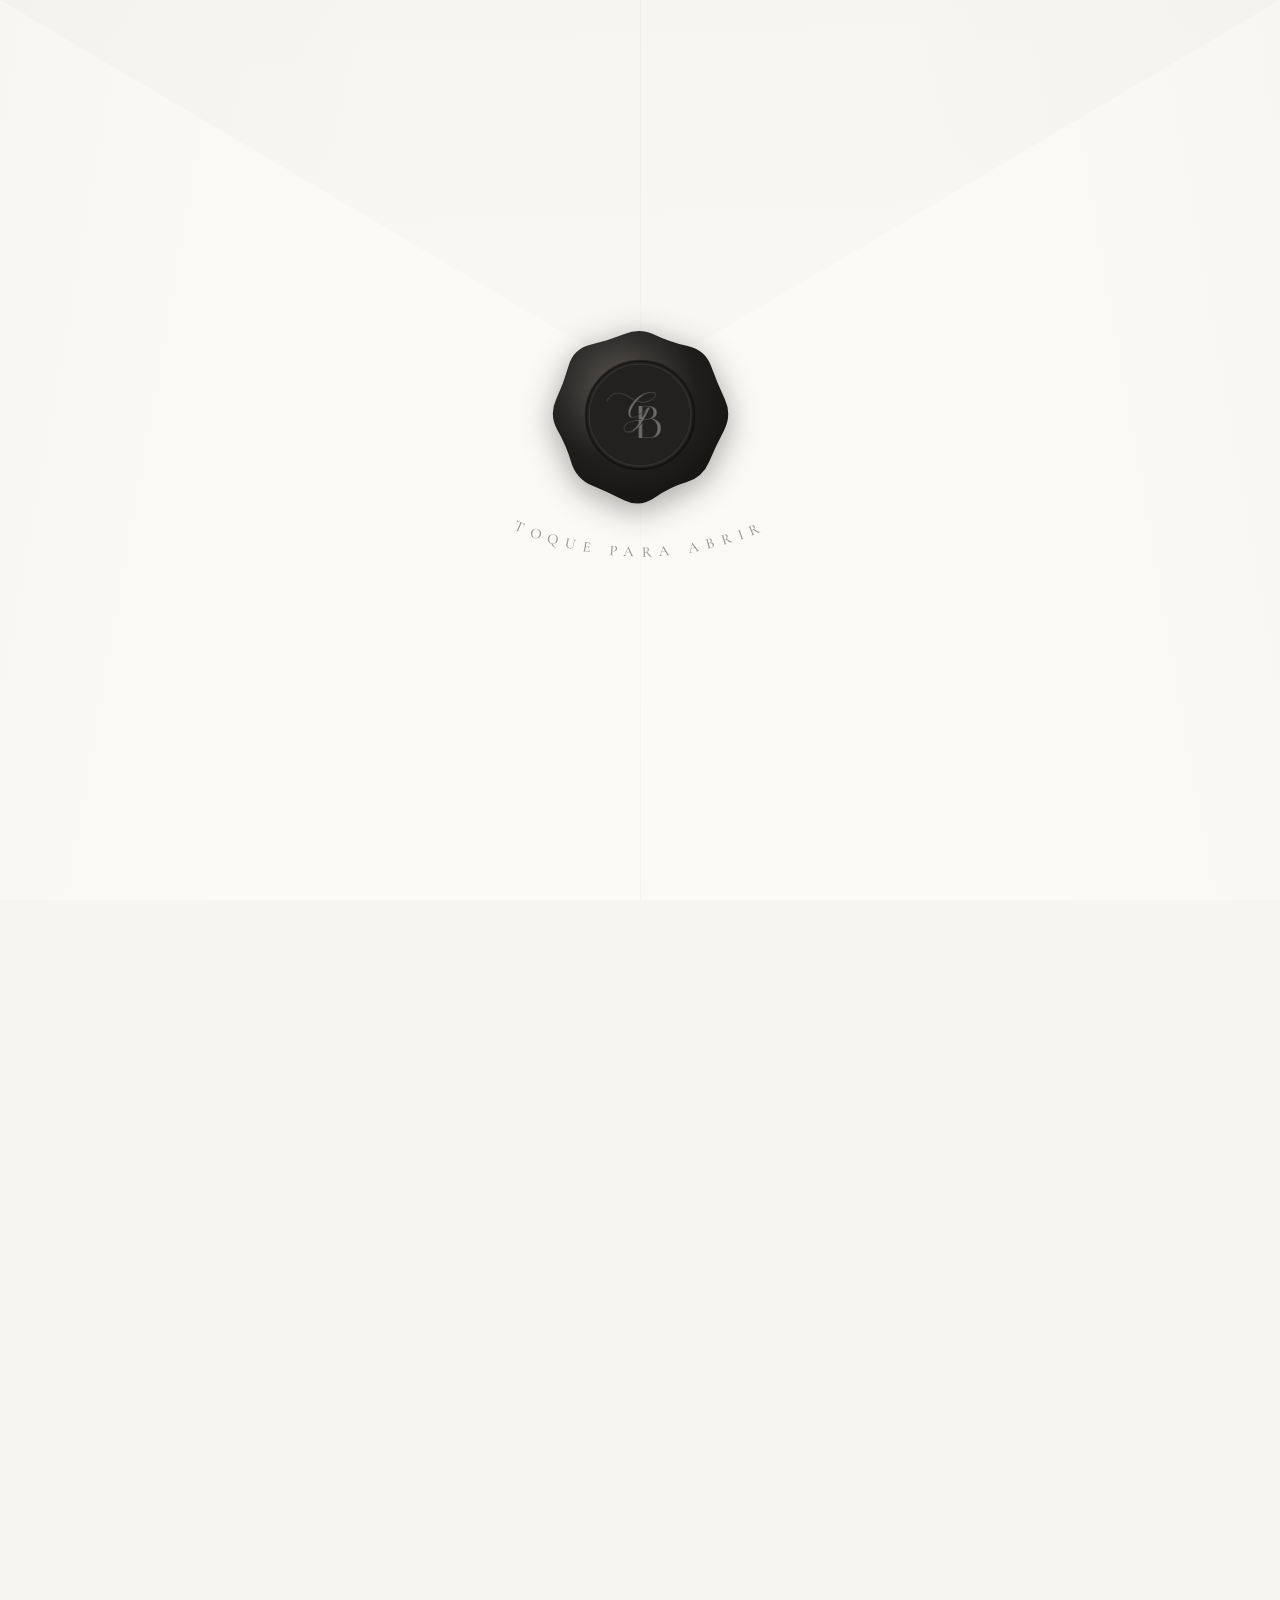
<file: convite/index.html>
<!DOCTYPE html>
<html lang="pt-BR">
<head>
<meta charset="UTF-8">
<meta name="viewport" content="width=device-width, initial-scale=1">
<title>Convite — Guilherme &amp; Barbara</title>
<meta name="description" content="Você está convidado para o casamento de Guilherme & Barbara. Domingo, 29 de novembro de 2026.">

<meta property="og:type" content="website">
<meta property="og:title" content="Convite — Guilherme & Barbara">
<meta property="og:description" content="Você está convidado! Toque para abrir o convite do nosso casamento. 29 de novembro de 2026.">
<meta property="og:image" content="https://guiiluiss.github.io/Gui-Ba/assets/img/capa-compartilhamento.jpg?v=6">
<meta property="og:image:width" content="1200">
<meta property="og:image:height" content="630">
<meta property="og:url" content="https://guiiluiss.github.io/Gui-Ba/convite/">

<link rel="icon" type="image/png" href="../assets/icons/favicon.png">
<link rel="preconnect" href="https://fonts.googleapis.com">
<link rel="preconnect" href="https://fonts.gstatic.com" crossorigin>
<link href="https://fonts.googleapis.com/css2?family=Cormorant+Garamond:ital,wght@0,300;0,400;0,500;0,600;0,700;1,400;1,500&family=Pinyon+Script&family=Inter:wght@300;400;500&display=swap" rel="stylesheet">

<style>
  :root {
    --color-black: #111111;
    --color-white: #ffffff;
    --color-cream: #f7f5f2;
    --color-paper: #fbfaf7;
    --color-gray-900: #1a1a1a;
    --color-gray-700: #4a4a4a;
    --color-gray-400: #9a9a9a;
    --color-gray-200: #e4e2de;
    --color-gold: #b7975f;
    --color-gold-soft: #cdb280;
    --font-display: "Cormorant Garamond", serif;
    --font-serif: "Cormorant Garamond", serif;
    --font-body: "Cormorant Garamond", serif;
    --font-sans: "Inter", sans-serif;
    --ease: cubic-bezier(0.22, 1, 0.36, 1);
  }

  * { box-sizing: border-box; margin: 0; padding: 0; }

  html { -webkit-text-size-adjust: 100%; }

  body {
    background: var(--color-cream);
    color: var(--color-gray-900);
    font-family: var(--font-body);
    font-weight: 400;
    line-height: 1.6;
    -webkit-font-smoothing: antialiased;
  }

  img { max-width: 100%; display: block; height: auto; }
  a { color: inherit; text-decoration: none; }

  /* ============================ Envelope ============================ */

  .envelope {
    position: fixed;
    inset: 0;
    z-index: 100;
    background: var(--color-paper);
    display: flex;
    align-items: center;
    justify-content: center;
    cursor: pointer;
    transition: opacity 1.1s var(--ease), visibility 1.1s;
  }

  .envelope.is-open {
    opacity: 0;
    visibility: hidden;
    pointer-events: none;
  }

  /* Aba superior do envelope, bem sutil */
  .envelope::before {
    content: "";
    position: absolute;
    inset: 0;
    background: linear-gradient(178deg, rgba(17, 17, 17, 0.02), rgba(17, 17, 17, 0.006) 60%);
    clip-path: polygon(0 0, 100% 0, 50% 42%);
    pointer-events: none;
  }

  /* Vinco vertical central do papel */
  .envelope::after {
    content: "";
    position: absolute;
    top: 0;
    bottom: 0;
    left: 50%;
    width: 1px;
    background: linear-gradient(rgba(17, 17, 17, 0.035), rgba(17, 17, 17, 0.01) 55%, rgba(17, 17, 17, 0.028));
    pointer-events: none;
  }

  /* Sombras laterais das abas */
  .envelope__shade {
    position: absolute;
    inset: 0;
    pointer-events: none;
  }

  .envelope__shade::before,
  .envelope__shade::after {
    content: "";
    position: absolute;
    top: 0;
    bottom: 0;
    width: 34%;
  }

  .envelope__shade::before {
    left: 0;
    background: linear-gradient(100deg, rgba(17, 17, 17, 0.014), transparent 70%);
  }

  .envelope__shade::after {
    right: 0;
    background: linear-gradient(-100deg, rgba(17, 17, 17, 0.014), transparent 70%);
  }

  .envelope__content {
    position: relative;
    display: flex;
    flex-direction: column;
    align-items: center;
    padding: 2rem;
  }

  /* -------- Lacre de cera -------- */

  .seal {
    position: relative;
    width: clamp(150px, 40vw, 190px);
    height: clamp(150px, 40vw, 190px);
    filter: drop-shadow(0 7px 16px rgba(17, 17, 17, 0.38));
    transition: transform 0.5s var(--ease);
  }

  .envelope:hover .seal { transform: scale(1.03); }

  .seal svg {
    width: 100%;
    height: 100%;
    display: block;
  }

  .seal__monogram {
    position: absolute;
    inset: 0;
    margin: auto;
    width: 52%;
    filter: brightness(0) invert(1);
    opacity: 0.34;
  }

  .seal__caption {
    margin-top: 0.4rem;
    width: clamp(220px, 60vw, 280px);
    overflow: visible;
  }

  .seal__caption text {
    font-family: var(--font-serif);
    font-size: 15px;
    font-weight: 500;
    letter-spacing: 0.5em;
    fill: var(--color-gray-400);
    text-transform: uppercase;
  }

  /* ============================ Convite ============================ */

  .invite {
    max-width: 34rem;
    margin: 0 auto;
    padding: clamp(1.5rem, 5vw, 2.5rem) clamp(1.25rem, 5vw, 2rem) 3rem;
    opacity: 0;
    transition: opacity 1.2s var(--ease) 0.35s;
  }

  body.is-revealed .invite { opacity: 1; }

  .invite__inner {
    border: 1px solid var(--color-gray-900);
    text-align: center;
    background: var(--color-cream);
    overflow: hidden;
  }

  .invite__body {
    padding: clamp(1.8rem, 6vw, 2.6rem) clamp(1.4rem, 5.5vw, 2.4rem) clamp(1.8rem, 6vw, 2.6rem);
  }

  [data-reveal] {
    opacity: 0;
    transform: translateY(24px);
    transition: opacity 0.9s var(--ease), transform 0.9s var(--ease);
  }

  [data-reveal].is-visible {
    opacity: 1;
    transform: translateY(0);
  }

  .invite__monogram {
    width: clamp(64px, 15vw, 84px);
    margin: 0 auto;
    opacity: 0.92;
  }

  .invite__eyebrow {
    margin-top: 1.2rem;
    font-family: var(--font-serif);
    font-size: 0.82rem;
    font-weight: 600;
    letter-spacing: 0.4em;
    text-transform: uppercase;
    color: var(--color-gray-900);
  }

  .invite__names {
    margin-top: 1.5rem;
    font-family: "Pinyon Script", "Cormorant Garamond", cursive;
    font-weight: 400;
    font-size: clamp(2.1rem, 8.8vw, 3.3rem);
    line-height: 1.3;
    /* Afina o traço da caligrafia: contorno na cor do fundo come a borda do glifo */
    -webkit-text-stroke: 0.2px var(--color-cream);
    letter-spacing: 0;
    color: var(--color-black);
    white-space: nowrap;
  }

  .invite__names span {
    font-size: 0.9em;
    padding: 0 0.2rem;
  }

  /* Efeito de escrita: o nome surge da esquerda para a direita, como caneta no papel */
  .invite__names[data-reveal] {
    transform: none;
    transition: none;
  }

  .invite__names[data-reveal].is-visible {
    opacity: 1;
    animation: escrita 2.6s cubic-bezier(0.35, 0, 0.25, 1) 0.2s both;
  }

  @keyframes escrita {
    from { clip-path: inset(-30% 100% -30% -6%); }
    to   { clip-path: inset(-30% -10% -30% -6%); }
  }

  .invite__verse {
    margin: 0 auto;
    max-width: 24rem;
    font-family: var(--font-serif);
    font-style: italic;
    font-weight: 500;
    font-size: clamp(1.08rem, 4.2vw, 1.2rem);
    line-height: 1.5;
    color: var(--color-gray-700);
  }

  .invite__verse-ref {
    display: block;
    margin-top: 0.55rem;
    font-style: normal;
    font-size: 0.74rem;
    font-weight: 600;
    letter-spacing: 0.32em;
    text-transform: uppercase;
    color: var(--color-gray-400);
  }

  .invite__photo {
    width: 100%;
    aspect-ratio: 1 / 1;
    object-fit: cover;
    object-position: 50% 42%;
    filter: grayscale(1);
  }

  .invite__welcome {
    margin: 1.6rem auto 0;
    max-width: 20rem;
    font-family: var(--font-serif);
    font-size: clamp(1rem, 4.4vw, 1.15rem);
    font-weight: 600;
    letter-spacing: 0.26em;
    text-transform: uppercase;
    line-height: 1.75;
    color: var(--color-gray-900);
  }

  .invite__line {
    margin: 1.7rem auto 0;
    max-width: 22rem;
    font-family: var(--font-serif);
    font-size: clamp(1.12rem, 4.5vw, 1.28rem);
    line-height: 1.5;
    color: var(--color-gray-700);
  }

  .invite__weekday {
    margin-top: 1.6rem;
    font-family: var(--font-serif);
    font-size: 0.9rem;
    font-weight: 700;
    letter-spacing: 0.3em;
    text-transform: uppercase;
    color: var(--color-black);
  }

  .invite__day {
    margin-top: 0.2rem;
    font-family: var(--font-display);
    font-weight: 400;
    font-size: clamp(4.2rem, 17vw, 5.8rem);
    line-height: 1;
    color: var(--color-black);
  }

  .invite__month {
    margin-top: 0.3rem;
    font-family: var(--font-serif);
    font-size: clamp(1rem, 4.2vw, 1.2rem);
    font-weight: 500;
    letter-spacing: 0.26em;
    text-transform: uppercase;
    color: var(--color-black);
  }

  .invite__times {
    margin-top: 0.7rem;
    font-family: var(--font-serif);
    font-size: 0.85rem;
    font-weight: 500;
    letter-spacing: 0.18em;
    text-transform: uppercase;
    color: var(--color-gray-700);
  }

  .invite__times span { color: var(--color-gray-400); padding: 0 0.35rem; }

  /* Contagem regressiva */

  .countdown {
    margin-top: 2rem;
  }

  .countdown__title {
    font-family: var(--font-serif);
    font-size: 0.88rem;
    font-weight: 700;
    letter-spacing: 0.4em;
    text-transform: uppercase;
    color: var(--color-black);
  }

  .countdown__grid {
    margin-top: 0.9rem;
    display: flex;
    justify-content: center;
    align-items: flex-start;
    gap: clamp(0.55rem, 2.6vw, 1.1rem);
  }

  .countdown__sep {
    font-family: var(--font-display);
    font-weight: 400;
    font-size: clamp(1.6rem, 7vw, 2.2rem);
    line-height: 1.1;
    color: var(--color-gray-700);
  }

  .countdown__value {
    font-family: var(--font-display);
    font-weight: 400;
    font-size: clamp(1.6rem, 7vw, 2.2rem);
    color: var(--color-black);
    line-height: 1.1;
    font-variant-numeric: tabular-nums;
  }

  .countdown__label {
    margin-top: 0.25rem;
    font-family: var(--font-serif);
    font-size: 0.68rem;
    font-weight: 500;
    letter-spacing: 0.22em;
    text-transform: uppercase;
    color: var(--color-gray-400);
  }

  .invite__rule {
    width: 5.5rem;
    border: 0;
    border-top: 1px solid var(--color-gray-400);
    margin: 2rem auto 0;
  }

  .invite__venue {
    margin-top: 1.8rem;
  }

  .invite__venue-illustration {
    width: min(94%, 24rem);
    margin: 0 auto 1.2rem;
    /* Funde o fundo branco da aquarela com o papel creme */
    mix-blend-mode: multiply;
  }

  .invite__venue-name {
    font-family: var(--font-display);
    font-weight: 500;
    font-size: clamp(1.25rem, 5vw, 1.45rem);
    color: var(--color-black);
    letter-spacing: 0.04em;
  }

  .invite__venue-address {
    margin: 0.6rem auto 0;
    max-width: 20rem;
    font-family: var(--font-serif);
    font-size: 1rem;
    font-weight: 400;
    letter-spacing: 0.02em;
    color: var(--color-gray-700);
    line-height: 1.55;
  }

  /* Botões */

  .invite__actions {
    margin-top: 1.9rem;
    display: flex;
    flex-direction: column;
    gap: 0.75rem;
  }

  .btn {
    display: flex;
    align-items: center;
    justify-content: center;
    gap: 0.65rem;
    padding: 0.85rem 1rem;
    border: 1px solid var(--color-gray-900);
    font-family: var(--font-serif);
    font-size: 0.88rem;
    font-weight: 600;
    letter-spacing: 0.14em;
    white-space: nowrap;
    text-transform: uppercase;
    color: var(--color-gray-900);
    transition: background-color 0.35s var(--ease), color 0.35s var(--ease), border-color 0.35s var(--ease);
  }

  /* Toque/clique: o botão fica preto enquanto pressionado (funciona no celular) */
  .btn:active {
    background: var(--color-black);
    border-color: var(--color-black);
    color: var(--color-cream);
  }

  /* Hover só em aparelhos com mouse, para não "grudar" o estado no toque */
  @media (hover: hover) {
    .btn:hover {
      background: var(--color-black);
      border-color: var(--color-black);
      color: var(--color-cream);
    }
  }

  .btn svg {
    width: 15px;
    height: 15px;
    flex: none;
  }

  .invite__footer {
    margin-top: 2.2rem;
    display: flex;
    flex-direction: column;
    align-items: center;
    gap: 0.6rem;
  }

  .invite__footer-monogram {
    width: 42px;
    opacity: 0.85;
  }

  .invite__close {
    margin-top: 1.6rem;
    display: inline-flex;
    align-items: center;
    gap: 0.5rem;
    background: none;
    border: 0;
    cursor: pointer;
    font-family: var(--font-serif);
    font-size: 0.8rem;
    font-weight: 600;
    letter-spacing: 0.28em;
    text-transform: uppercase;
    color: var(--color-gray-400);
    transition: color 0.35s var(--ease);
  }

  .invite__close:hover { color: var(--color-black); }

  .invite__close svg {
    width: 14px;
    height: 14px;
    flex: none;
  }

  @media (prefers-reduced-motion: reduce) {
    .envelope { transition: none; }
    .invite { transition: none; }
    [data-reveal] { opacity: 1; transform: none; transition: none; }
    .invite__names[data-reveal].is-visible { animation: none; clip-path: none; }
    .seal { transition: none; }
  }
</style>
</head>
<body>

<!-- ===================== ENVELOPE ===================== -->
<div class="envelope" id="envelope" role="button" tabindex="0" aria-label="Toque para abrir o convite">
  <div class="envelope__shade" aria-hidden="true"></div>
  <div class="envelope__content">

    <div class="seal" aria-hidden="true">
      <svg viewBox="0 0 200 200">
        <defs>
          <radialGradient id="waxBody" cx="42%" cy="38%" r="72%">
            <stop offset="0%" stop-color="#3b3733"></stop>
            <stop offset="45%" stop-color="#242220"></stop>
            <stop offset="100%" stop-color="#121110"></stop>
          </radialGradient>
          <radialGradient id="waxSheen" cx="36%" cy="30%" r="45%">
            <stop offset="0%" stop-color="#ffffff" stop-opacity="0.16"></stop>
            <stop offset="100%" stop-color="#ffffff" stop-opacity="0"></stop>
          </radialGradient>
        </defs>
        <!-- corpo do lacre, borda ondulada e irregular -->
        <path fill="url(#waxBody)" d="M189.2,83.2 Q197,100 188.3,116.5 Q179.5,132.9 172.7,149.4 Q165.8,165.8 148.6,170.8 Q131.4,175.8 115.7,186.9 Q100,198 83.2,189.7 Q66.3,181.3 49.6,174.3 Q32.8,167.2 27.6,149.7 Q22.4,132.2 13.2,116.1 Q4,100 11.8,83.4 Q19.6,66.7 24.8,48.4 Q30,30 48.7,25.8 Q67.4,21.5 83.7,14.8 Q100,8 115.9,15.7 Q131.8,23.3 150.2,27.4 Q168.6,31.4 175,48.9 Q181.3,66.3 189.2,83.2 Z"></path>
        <!-- brilho de cera -->
        <path fill="url(#waxSheen)" d="M189.2,83.2 Q197,100 188.3,116.5 Q179.5,132.9 172.7,149.4 Q165.8,165.8 148.6,170.8 Q131.4,175.8 115.7,186.9 Q100,198 83.2,189.7 Q66.3,181.3 49.6,174.3 Q32.8,167.2 27.6,149.7 Q22.4,132.2 13.2,116.1 Q4,100 11.8,83.4 Q19.6,66.7 24.8,48.4 Q30,30 48.7,25.8 Q67.4,21.5 83.7,14.8 Q100,8 115.9,15.7 Q131.8,23.3 150.2,27.4 Q168.6,31.4 175,48.9 Q181.3,66.3 189.2,83.2 Z"></path>
        <!-- placa central rebaixada (área do carimbo) -->
        <circle cx="100" cy="100" r="57" fill="#232120"></circle>
        <circle cx="100" cy="100" r="57" fill="none" stroke="#000000" stroke-opacity="0.4" stroke-width="2.4"></circle>
        <circle cx="100" cy="100" r="53.5" fill="none" stroke="#ffffff" stroke-opacity="0.07" stroke-width="1.4"></circle>
      </svg>
      <img class="seal__monogram" src="../assets/img/logo-gb.png" alt="">
    </div>

    <svg class="seal__caption" viewBox="0 0 280 64" aria-hidden="true">
      <path id="sealArc" d="M 16 14 A 300 300 0 0 0 264 14" fill="none"></path>
      <text><textPath href="#sealArc" startOffset="50%" text-anchor="middle">Toque para abrir</textPath></text>
    </svg>

  </div>
</div>

<!-- ===================== CONVITE ===================== -->
<main class="invite">
  <div class="invite__inner">
    <img class="invite__photo" src="../assets/img/foto-maos.jpg" alt="Mãos de Guilherme e Barbara entrelaçadas, com as alianças">

    <div class="invite__body">
    <p class="invite__verse" data-reveal>
      “Acima de tudo, tenham amor, pois o amor une perfeitamente todas as coisas.”
      <span class="invite__verse-ref">Colossenses 3:14</span>
    </p>

    <p class="invite__welcome" data-reveal>Bem-vindos ao nosso para sempre…</p>

    <h1 class="invite__names" data-reveal>Guilherme <span>e</span> Barbara</h1>

    <p class="invite__line" data-reveal>Com muita alegria, convidamos você para celebrar o nosso casamento</p>

    <div data-reveal>
      <p class="invite__weekday">A realizar-se em:</p>
      <p class="invite__day">29</p>
      <p class="invite__month">de novembro de 2026</p>
    </div>

    <p class="invite__times" data-reveal>Domingo <span>·</span> 15h</p>

    <div class="countdown" data-reveal>
      <p class="countdown__title">Faltam</p>
      <div class="countdown__grid" id="countdown" data-wedding-date="2026-11-29T16:00:00-03:00">
        <div><p class="countdown__value" id="cdDays">—</p><p class="countdown__label">Dias</p></div>
        <p class="countdown__sep">:</p>
        <div><p class="countdown__value" id="cdHours">—</p><p class="countdown__label">Horas</p></div>
        <p class="countdown__sep">:</p>
        <div><p class="countdown__value" id="cdMinutes">—</p><p class="countdown__label">Minutos</p></div>
        <p class="countdown__sep">:</p>
        <div><p class="countdown__value" id="cdSeconds">—</p><p class="countdown__label">Segundos</p></div>
      </div>
    </div>

    <hr class="invite__rule" data-reveal>

    <div class="invite__venue" data-reveal>
      <img class="invite__venue-illustration" src="../assets/img/espaco-aviv.jpg" alt="Ilustração em aquarela do Espaço Aviv Eventos">
      <p class="invite__venue-name">Espaço Aviv Eventos</p>
      <p class="invite__venue-address">Av. Dona Cherubina Viana, 669<br>Vila Santo Antônio, Cotia — SP</p>
    </div>

    <div class="invite__actions" data-reveal>
      <a class="btn" href="https://www.google.com/maps/search/?api=1&query=Espa%C3%A7o+Aviv+Eventos%2C+Av.+Dona+Cherubina+Viana%2C+669%2C+Vila+Santo+Ant%C3%B4nio%2C+Cotia%2C+SP" target="_blank" rel="noopener">
        <svg viewBox="0 0 24 24" fill="none" stroke="currentColor" stroke-width="1.4" stroke-linecap="round" stroke-linejoin="round"><path d="M12 21s-7-5.6-7-11a7 7 0 0 1 14 0c0 5.4-7 11-7 11z"></path><circle cx="12" cy="10" r="2.6"></circle></svg>
        Ver local no mapa
      </a>
      <a class="btn" href="https://casamento-guieba.listaideal.com.br/pt/" target="_blank" rel="noopener">
        <svg viewBox="0 0 24 24" fill="none" stroke="currentColor" stroke-width="1.4" stroke-linecap="round" stroke-linejoin="round"><rect x="3" y="8" width="18" height="4"></rect><rect x="4.5" y="12" width="15" height="9"></rect><line x1="12" y1="8" x2="12" y2="21"></line><path d="M12 8c-1.5-3.5-5.5-4.5-6.5-2.5S8.5 8 12 8z"></path><path d="M12 8c1.5-3.5 5.5-4.5 6.5-2.5S15.5 8 12 8z"></path></svg>
        Lista de presentes
      </a>
      <a class="btn" href="../index.html#manual">
        <svg viewBox="0 0 24 24" fill="none" stroke="currentColor" stroke-width="1.4" stroke-linecap="round" stroke-linejoin="round"><path d="M4 19.5A2.5 2.5 0 0 1 6.5 17H20"></path><path d="M6.5 2H20v20H6.5A2.5 2.5 0 0 1 4 19.5v-15A2.5 2.5 0 0 1 6.5 2z"></path></svg>
        Manual dos convidados
      </a>
      <a class="btn" href="../index.html">
        <svg viewBox="0 0 24 24" fill="none" stroke="currentColor" stroke-width="1.4" stroke-linecap="round" stroke-linejoin="round"><circle cx="12" cy="12" r="9"></circle><path d="M3 12h18M12 3a15 15 0 0 1 0 18M12 3a15 15 0 0 0 0 18"></path></svg>
        Nosso site completo
      </a>
    </div>

    <div class="invite__footer" data-reveal>
      <img class="invite__footer-monogram" src="../assets/img/logo-gb.png" alt="">
      <button class="invite__close" id="closeInvite" type="button">
        <svg viewBox="0 0 24 24" fill="none" stroke="currentColor" stroke-width="1.4" stroke-linecap="round" stroke-linejoin="round"><rect x="3" y="6" width="18" height="13" rx="1"></rect><path d="M3 7l9 7 9-7"></path></svg>
        Fechar convite
      </button>
    </div>
    </div>
  </div>
</main>

<script>
(function () {
  "use strict";

  /* -------- Envelope -------- */
  var envelope = document.getElementById("envelope");
  var closeBtn = document.getElementById("closeInvite");

  function openEnvelope() {
    if (document.body.classList.contains("is-revealed")) return;
    envelope.classList.add("is-open");
    document.body.classList.add("is-revealed");
    revealInView();
    /* Registra a abertura no histórico: o botão voltar do celular fecha o convite */
    try {
      history.pushState({ convite: "aberto" }, "");
    } catch (err) {}
  }

  function closeEnvelope() {
    if (!document.body.classList.contains("is-revealed")) return;
    document.body.classList.remove("is-revealed");
    envelope.classList.remove("is-open");
    window.scrollTo(0, 0);
  }

  envelope.addEventListener("click", openEnvelope);
  envelope.addEventListener("keydown", function (e) {
    if (e.key === "Enter" || e.key === " ") {
      e.preventDefault();
      openEnvelope();
    }
  });

  closeBtn.addEventListener("click", function () {
    if (history.state && history.state.convite === "aberto") {
      history.back();
    } else {
      closeEnvelope();
    }
  });

  window.addEventListener("popstate", function () {
    closeEnvelope();
  });

  /* -------- Scroll reveal -------- */
  var revealEls = Array.prototype.slice.call(document.querySelectorAll("[data-reveal]"));
  var observer = null;

  if ("IntersectionObserver" in window) {
    observer = new IntersectionObserver(function (entries) {
      entries.forEach(function (entry) {
        if (entry.isIntersecting) {
          entry.target.classList.add("is-visible");
          observer.unobserve(entry.target);
        }
      });
    }, { threshold: 0.15 });
  }

  function revealInView() {
    /* Elementos já visíveis na abertura aparecem em cascata; o restante revela ao rolar */
    var delay = 0;
    revealEls.forEach(function (el) {
      if (el.classList.contains("is-visible")) return;
      var inView = el.getBoundingClientRect().top < window.innerHeight * 0.95;
      if (inView || !observer) {
        (function (d) {
          setTimeout(function () { el.classList.add("is-visible"); }, d);
        })(delay);
        delay += 320;
      } else {
        observer.observe(el);
      }
    });
  }

  /* -------- Contagem regressiva -------- */
  var countdownEl = document.getElementById("countdown");
  var weddingDate = new Date(countdownEl.getAttribute("data-wedding-date")).getTime();
  var els = {
    days: document.getElementById("cdDays"),
    hours: document.getElementById("cdHours"),
    minutes: document.getElementById("cdMinutes"),
    seconds: document.getElementById("cdSeconds")
  };

  function pad(n) { return n < 10 ? "0" + n : String(n); }

  function tick() {
    var diff = weddingDate - Date.now();
    if (diff <= 0) {
      els.days.textContent = "0";
      els.hours.textContent = "00";
      els.minutes.textContent = "00";
      els.seconds.textContent = "00";
      return;
    }
    els.days.textContent = String(Math.floor(diff / 86400000));
    els.hours.textContent = pad(Math.floor(diff / 3600000) % 24);
    els.minutes.textContent = pad(Math.floor(diff / 60000) % 60);
    els.seconds.textContent = pad(Math.floor(diff / 1000) % 60);
    setTimeout(tick, 1000);
  }

  tick();
})();
</script>

</body>
</html>
</file>
